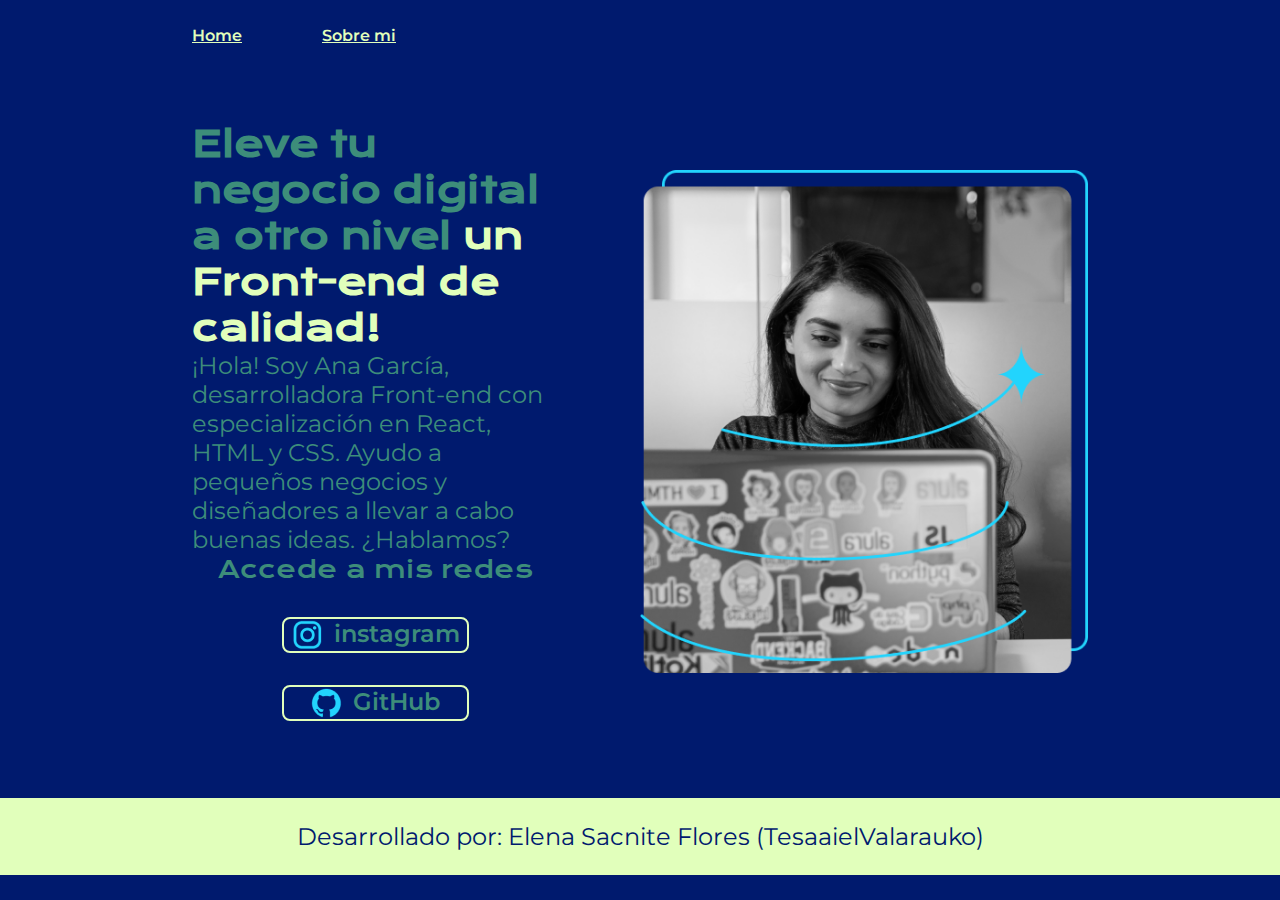
<file: index.html>
<!DOCTYPE html>
<html lang="es-mx">
<head>
    <meta charset="UTF-8">
    <meta name="viewport" 
    content="width=device-width, initial-scale=1.0">
    <title>Portafolio</title>
    <link rel="stylesheet" href="./styles/style.css">
</head>
<body>
    <header class="header">
       <nav class="header_menu">
        <a class="header_menu_link" href="index.html"> 
            Home</a>
        <a class="header_menu_link" href="about.html"> 
            Sobre mi</a>
       </nav> 
    </header>
    <main class="presentacion"> 
        <section class="presentacion_contenido">
        <h1 class="presentacion_contenido_titulo">Eleve tu negocio digital a otro nivel
             <strong class="titulo-destaque">un Front-end de calidad!</strong> </h1>
        <p class="presentacion_contenido_texto">¡Hola! Soy Ana García, desarrolladora 
            Front-end con especialización en
             React, HTML y CSS. Ayudo
             a pequeños negocios y diseñadores a
             llevar a cabo buenas ideas. ¿Hablamos?
            </p>
            <div class="presentacion__enlases">
               <h2 class="presentacion_enlases_subtitulo">Accede a mis redes</h2>
               <a class="presentacion__enlases__link"
                    href="https://www.instagram.com/" ></ahref>
                    <img src="assets/instagram.png" alt="logo de instagram">
                    instagram </a>
               <a class="presentacion__enlases__link"
                    href="https://www.github.com/" ></ahref>
                    <img src="assets/github.png" alt="logo de github" >
                     GitHub </a>
            </div>
        </section>
            <img class="presentacion_imagen" 
            src="assets/Imagem.png"alt="Imagen de Ana Garcia trabajando">

     </main>
    <footer class="footer">
        <p> Desarrollado por: Elena Sacnite Flores (TesaaielValarauko)</p>
    </footer>
   
</body>
</html>
</file>
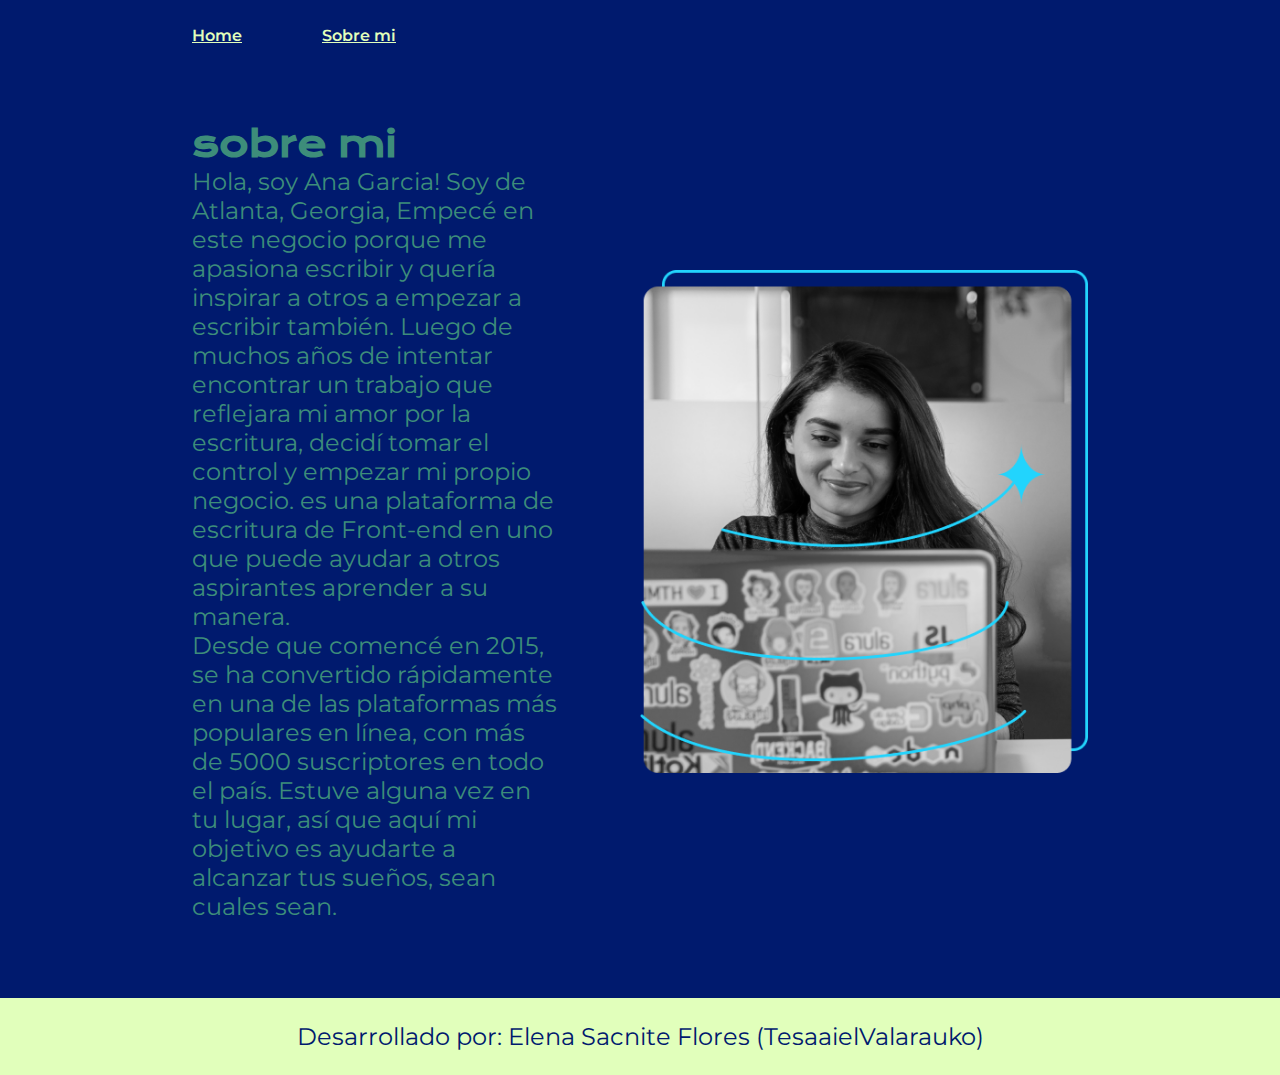
<file: about.html>
<!DOCTYPE html>
<html lang="ens-mx">
<head>
    <meta charset="UTF-8">
    <meta name="viewport" content="width=device-width, initial-scale=1.0">
    <title>Sobre mi </title>
    <link rel="stylesheet"href=./styles/style.css>
</head>
<body>
    <header class="header">
        <nav class="header_menu">
         <a class="header_menu_link" href="index.html"> 
             Home</a>
         <a class="header_menu_link" href="about.html"> 
             Sobre mi</a>
             
        </nav> 
     </header>
     <main class="presentacion">
        <section class="presentacion_contenido">
            <h1 class="presentacion_contenido_titulo">sobre mi</h1>
            <p class="presentacion_contenido_texto"> Hola, soy Ana Garcia! Soy de Atlanta, Georgia, 
                 Empecé en este negocio porque me 
                 apasiona escribir y quería inspirar 
                 a otros a empezar a escribir también.
                  Luego de muchos años de intentar 
                  encontrar un trabajo que reflejara mi
                   amor por la escritura, decidí tomar el
                 control y empezar mi propio negocio. 
                 es una plataforma de escritura de Front-end
                 en uno que puede ayudar a otros
                  aspirantes aprender 
                  a su manera.</p>

                
            <P class="presentacion_contenido_texto">Desde que comencé 
                en 2015, se ha convertido rápidamente 
                en una de las plataformas 
                 más populares en línea, con más de 5000
                  suscriptores en todo el país. Estuve 
                  alguna vez en tu lugar, así que aquí 
                 mi objetivo es ayudarte 
                   a alcanzar tus sueños, sean 
                   cuales sean.</P>
        </section>
        <img  class="presentacion_imagen" src="assets/Imagem.png"alt="Imagen de Ana Garcia trabajando">
    </main>
     <footer class="footer">
        <p> Desarrollado por: Elena Sacnite Flores (TesaaielValarauko)</p>
    </footer>
</body>
</html>
</file>
<file: styles/style.css>
@import url('https://fonts.googleapis.com/css2?family=Krona+One&family=Montserrat:ital,wght@0,100..900;1,100..900&display=swap');
:root{ 
    --color-primario:#001A6E;
    --color-secundario: #3d8d7a;
    --color-terceario: #009990;
    --color-cuaternario: #e1ffbb;
    --fuente-monserrat:"Montserrat",sans-serif;
    --fuente-krona:"Krona One",sans-serif;
}

*{
    padding: 0;
    margin: 0 ;
}

body{
background-color:var(--color-primario);
color:var(--color-secundario);
box-sizing:border-box;

}
.header{
padding: 2% 0 0 15%;
text-decoration:none ;
}
.header_menu{
    display: flex ;
    gap: 80px;

}

.header_menu_link{
    font-family: var(--fuente-monserrat);
    font-weight: 600;
    color:var(--color-cuaternario);
}



.presentacion{
    display: flex;
    align-items:center;
    padding:6% 15%;
    justify-content: space-between ;
    gap:82px ;
}
.presentacion_contenido{
    width: 50%;
    display: flex;
    flex-direction: column;
    gap: 40%;


}
.presentacion_contenido_titulo{ 
    font-size: 2.25rem;
    font-family:var(--fuente-krona);

}
.titulo-destaque {
    color:var(--color-cuaternario);
}

.presentacion_contenido_texto{
     font-family:  var(--fuente-monserrat);
     font-size: 1.5rem; 
     padding: 25.5px 0,
    
}
.presentacion__enlases { 
    display: flex;
    justify-content: space-between;
    flex-direction: column ;
    align-items: center;
    gap:32px;
    padding: 21.5px 0,
    
    
}
.presentacion__enlases__link {
    width: 50%;
    border: 2px solid var(--color-cuaternario);
    text-align:center;
    padding: 21.5px,0;
    border-radius: 8px;
    font-family: var(--fuente-monserrat);
    font-size:1.5rem;
    font-weight:600;
    text-decoration: none;
    color: var(--color-secundario);
    display: flex;
    justify-content: center;
    gap: 10px;
    }

.presentacion_enlases_subtitulo { 
    font-family:var(--fuente-krona);
    font-size: 1.5rem;
    font-weight: 400;
    padding: 21.5px,0,
    


}
.presentacion__enlases__link:hover {
    background-color:var(--color-primario);


}
.presentacion_imagen{
    width: 50%;
}
.footer{
    background-color: var(--color-cuaternario);
    padding: 1.5rem;
    color:var(--color-primario);
    text-align: center;
    font-family: var(--fuente-monserrat);
    font-size: 1.5rem;
    font-weight: 400;
}
@media (max-width:1200px){
    .header{
        padding: 10%;
    }
    .header_menu{
        justify-content: center;
    }
   .presentacion {
    flex-direction: column-reverse;
    padding: 5%;
    }

    .presentacion_contenido{
        width:auto
    }
}
</file>
